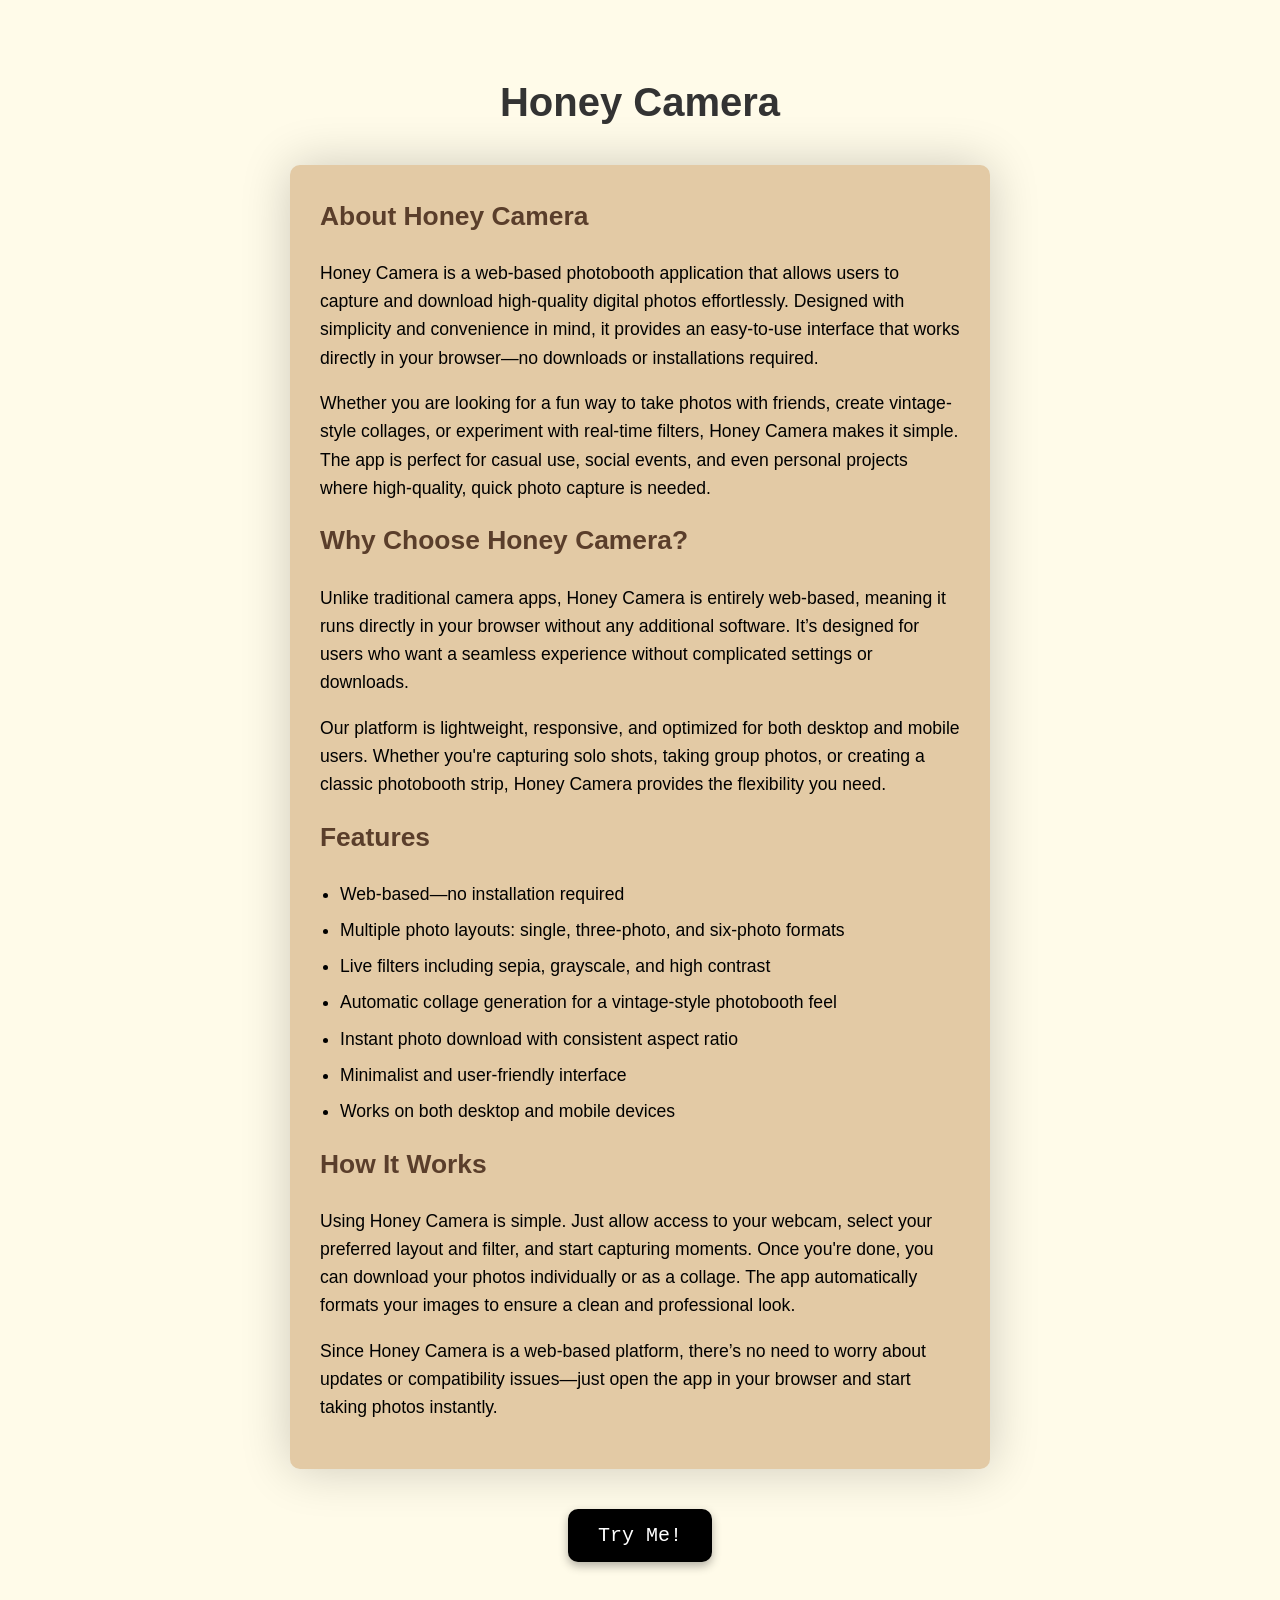
<file: index.html>
<!DOCTYPE html>
<html lang="en">
<head>
    <meta charset="UTF-8">
    <meta name="viewport" content="width=device-width, initial-scale=1.0">
    <title>Honey Camera</title>
    <link rel="stylesheet" href="styles.css">
</head>
<body>
    <div class="container">
        <h1>Honey Camera</h1>

        <div class="about-box">
            <h2>About Honey Camera</h2>
            <p>
                Honey Camera is a web-based photobooth application that allows users to capture and download high-quality 
                digital photos effortlessly. Designed with simplicity and convenience in mind, it provides an easy-to-use 
                interface that works directly in your browser—no downloads or installations required.
            </p>
            <p>
                Whether you are looking for a fun way to take photos with friends, create vintage-style collages, 
                or experiment with real-time filters, Honey Camera makes it simple. The app is perfect for casual use, 
                social events, and even personal projects where high-quality, quick photo capture is needed.
            </p>

            <h2>Why Choose Honey Camera?</h2>
            <p>
                Unlike traditional camera apps, Honey Camera is entirely web-based, meaning it runs directly in your 
                browser without any additional software. It’s designed for users who want a seamless experience 
                without complicated settings or downloads.
            </p>
            <p>
                Our platform is lightweight, responsive, and optimized for both desktop and mobile users. Whether you're 
                capturing solo shots, taking group photos, or creating a classic photobooth strip, Honey Camera provides 
                the flexibility you need.
            </p>

            <h2>Features</h2>
            <ul>
                <li>Web-based—no installation required</li>
                <li>Multiple photo layouts: single, three-photo, and six-photo formats</li>
                <li>Live filters including sepia, grayscale, and high contrast</li>
                <li>Automatic collage generation for a vintage-style photobooth feel</li>
                <li>Instant photo download with consistent aspect ratio</li>
                <li>Minimalist and user-friendly interface</li>
                <li>Works on both desktop and mobile devices</li>
            </ul>

            <h2>How It Works</h2>
            <p>
                Using Honey Camera is simple. Just allow access to your webcam, select your preferred layout and filter, 
                and start capturing moments. Once you're done, you can download your photos individually or as a collage. 
                The app automatically formats your images to ensure a clean and professional look.
            </p>
            <p>
                Since Honey Camera is a web-based platform, there’s no need to worry about updates or compatibility issues—just open the app in your browser and start taking photos instantly.
            </p>
        </div>

        <button class="try-me" onclick="location.href='photobooth.html'">Try Me!</button>
    </div>
</body>
</html>
</file>
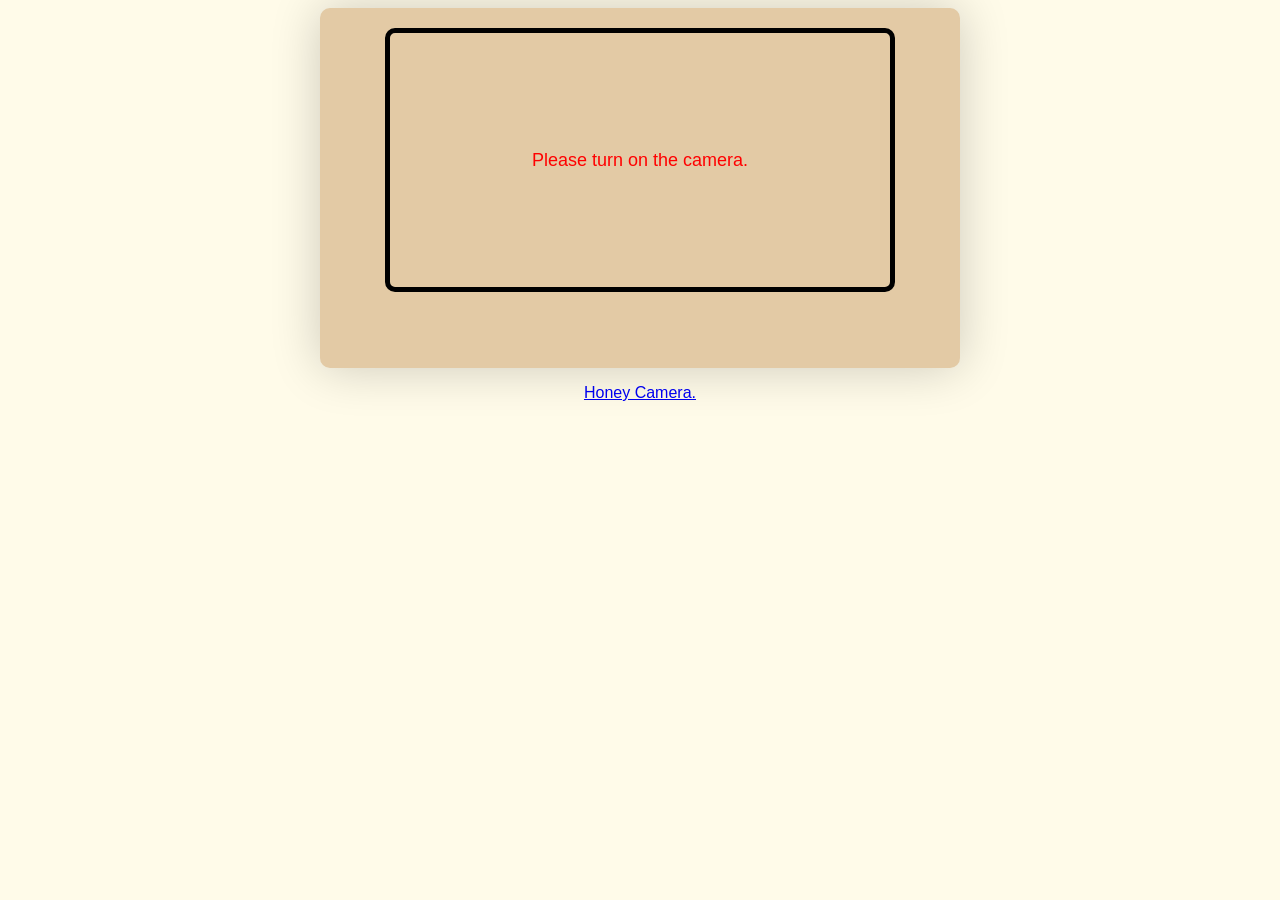
<file: photobooth.html>
<!DOCTYPE html>
<html lang="en">
<head>
    <meta charset="UTF-8">
    <meta name="viewport" content="width=device-width, initial-scale=1.0">
    <title>PhotoBooth</title>
    <link rel="stylesheet" href="styles.css">
</head>
<body>

    <div class="photobooth">
        <div class="camera-container">
            <video id="camera" autoplay></video>
            <div id="camera-message">Please allow camera access</div>
            <div id="countdown"></div>
        </div>

        <br>

        <div id="controls">
            <div id="filter-selection" class="selection-group">
                
                <button data-filter="none" class="selected">No Filter</button>
                <button data-filter="sepia">Sepia</button>
                <button data-filter="grayscale">Black & White</button>
                <button data-filter="contrast">High Contrast</button>
            </div>
        
            <div id="frame-selection" class="selection-group">
                <button data-frame="1" class="selected">1 Photo</button>
                <button data-frame="3">3 Photos</button>
                <button data-frame="6">6 Photos</button>
            </div>
            
            <br>
            <center>
            <button id="start">Start A Taking Picture!</button>
            <button id="stop" class="hidden">Stop</button>
        </center>
        </div>

        <div class="frames" id="photo-frame"></div>

        <div id="download-buttons" class="hidden">
            <button id="download-frame">Download Frame</button>
            <button id="download-all">Download All Photos</button>
        </div>
    </div>

    <p><a href="index.html">Honey Camera.</a></p>

    
    <script src="script.js"></script>
</body>
</html>
</file>
<file: styles.css>
body {
    font-family: Arial, sans-serif;
    text-align: center;
    background-color: #FFFBE9;
}

.hidden {
    display: none;
}

.photobooth {
    max-width: 600px;
    margin: auto;
    padding: 20px;
    background: #E3CAA5;
    border-radius: 10px;
    box-shadow: 0 0 50px rgba(0, 0, 0, 0.2);
}

.camera-container {
    position: relative;
    width: 100%;
    max-width: 500px;
    border: 5px solid black;
    border-radius: 10px;
    margin: auto;
    overflow: hidden;
}

video {
    width: 100%;
    border-radius: 10px;
}

#camera-message {
    position: absolute;
    top: 50%;
    left: 50%;
    transform: translate(-50%, -50%);
    font-size: 18px;
    color: red;
    display: none;
}


#countdown {
    position: absolute;
    top: 50%;
    left: 50%;
    transform: translate(-50%, -50%);
    font-size: 50px;
    font-weight: bold;
    color: white;
    background: rgba(0, 0, 0, 0.7);
    padding: 20px;
    border-radius: 10px;
    display: none;
}


button {
    padding: 10px;
    margin: 2px;
    background: black;
    color: white;
    border: none;
    cursor: pointer;
    font-family: monospace;
    border-radius: 5px;
}

.frames {
    display: flex;
    justify-content: center;
    flex-wrap: wrap;
    gap: 10px;
    margin-top: 20px;
}

.frames[data-count="6"] {
    display: grid;
    grid-template-columns: repeat(3, 1fr);
}

.photo {
    width: 110px; 
    height: 150px;
    border: 3px solid black; 
    border-radius: 5px;
    object-fit: cover;
}


.frames {
    display: flex;
    justify-content: center;
    flex-wrap: wrap;
    gap: 10px;
    margin-top: 20px;
    width: fit-content;
    margin-left: auto;
    margin-right: auto;
}

.frames[data-count="6"] {
    display: grid;
    grid-template-columns: repeat(3, min-content);
    gap: 3px; 
    justify-content: center;
    align-items: center;
    width: fit-content;
    margin-left: auto;
    margin-right: auto;
}




.selection-group {
    display: flex;
    justify-content: center;
    gap: 10px;
    margin: 10px 0;
}

.selection-group button {
    padding: 10px 15px;
    background: white;
    color: black;
    border: 2px solid black;
    border-radius: 5px;
    cursor: pointer;
    transition: all 0.3s ease;
}

.selection-group button:hover {
    background: black;
    color: white;
}

.selection-group button.selected {
    background: black;
    color: white;
    border: 2px solid white;
}

#filter-selection input,
#frame-selection input {
    display: none;
}

#frame-selection button {
    pointer-events: auto; 
    opacity: 1; 
}

video {
    transform: scaleX(-1); 
}

.container {
    max-width: 700px;
    margin: 80px auto;
}

h1 {
    font-size: 2.5em;
    color: #333;
    margin-bottom: 20px;
}

.about-box {
    background: #E3CAA5;
    border-radius: 10px;
    box-shadow: 0 0 50px rgba(0, 0, 0, 0.2);
    padding: 30px;
    margin: 20px 0;
    display: inline-block;
    text-align: left;
    font-size: 1.1em;
    line-height: 1.6;
}

.about-box h2 {
    margin-top: 0;
    color: #5A3E2B;
}

.about-box ul {
    text-align: left;
    padding-left: 20px;
}

.about-box ul li {
    margin-bottom: 8px;
}

.try-me {
    background: black;
    color: white;
    border: none;
    padding: 15px 30px;
    font-size: 20px;
    border-radius: 10px;
    cursor: pointer;
    box-shadow: 0 4px 10px rgba(0, 0, 0, 0.3);
    transition: all 0.3s ease;
    margin-top: 20px;
}

.try-me:hover {
    background: #333;
}
</file>
